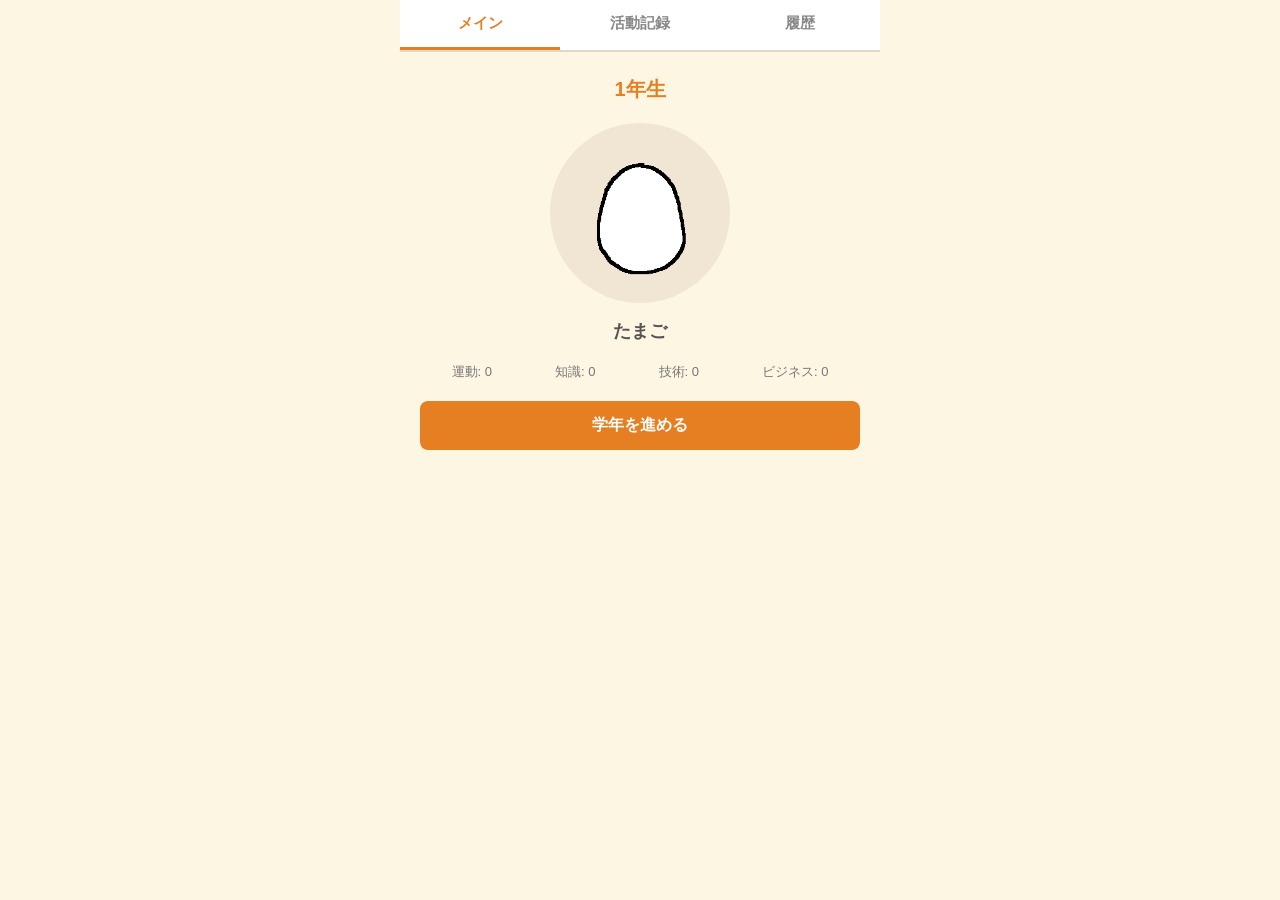
<file: index.html>
<!DOCTYPE html>
<html lang="ja">
<head>
  <meta charset="UTF-8">
  <meta name="viewport" content="width=device-width, initial-scale=1.0">
  <title>たまごっち型ライフログ</title>
  <link rel="stylesheet" href="style.css">
</head>

<img src="images/kansha.png" id="easter-egg-image" alt="Easter Egg">

<body>

  <!-- ========== ナビゲーション（タブ切り替え） ========== -->
  <nav id="tab-nav">
    <button class="tab-btn active" data-tab="main-view">メイン</button>
    <button class="tab-btn" data-tab="activity-view">活動記録</button>
    <button class="tab-btn" data-tab="history-view">履歴</button>
  </nav>

  <!-- ========== メインタブ ========== -->
  <section id="main-view" class="tab-content active">
    <!-- 学年表示 -->
    <div id="year-display" class="year-badge">1年生</div>

    <!-- キャラクター表示エリア -->
    <div id="character-area">
      <img id="character-img" src="images/egg.png" alt="たまごキャラクター">
      <p id="character-name">たまご</p>
    </div>

    <!-- 現在のスコア（デバッグ・確認用、非表示にしてもOK） -->
    <div id="score-display">
      <span>運動: <span id="score-sports">0</span></span>
      <span>知識: <span id="score-knowledge">0</span></span>
      <span>技術: <span id="score-tech">0</span></span>
      <span>ビジネス: <span id="score-business">0</span></span>
    </div>

    <!-- 学年を進めるボタン -->
    <button id="advance-year-btn">学年を進める</button>
  </section>

  <!-- ========== 活動記録タブ ========== -->
  <section id="activity-view" class="tab-content">
    <h2>活動を記録する</h2>

    <!-- イベント選択 -->
    <div class="form-group">
      <label for="event-select">イベント</label>
      <select id="event-select">
        <!-- activity.js で動的に生成 -->
      </select>
    </div>

    <!-- 活動日 -->
    <div class="form-group">
      <label for="activity-date">活動日</label>
      <input type="date" id="activity-date">
    </div>

    <!-- メモ -->
    <div class="form-group">
      <label for="activity-memo">メモ（任意）</label>
      <textarea id="activity-memo" rows="3" placeholder="活動内容をメモ..."></textarea>
    </div>

    <!-- 記録ボタン -->
    <button id="record-btn">記録する</button>
  </section>

  <!-- ========== 履歴タブ（カレンダー形式） ========== -->
  <section id="history-view" class="tab-content">
    <h2>活動履歴</h2>

    <!-- 月切り替えヘッダー -->
    <div id="calendar-header">
      <button id="cal-prev-btn">&lt;</button>
      <span id="cal-month-label"></span>
      <button id="cal-next-btn">&gt;</button>
    </div>

    <!-- カレンダー本体 -->
    <div id="calendar-grid">
      <!-- 曜日ヘッダー -->
      <div class="cal-dow">日</div>
      <div class="cal-dow">月</div>
      <div class="cal-dow">火</div>
      <div class="cal-dow">水</div>
      <div class="cal-dow">木</div>
      <div class="cal-dow">金</div>
      <div class="cal-dow">土</div>
      <!-- 日付セルは main.js で動的に生成 -->
    </div>

    <!-- 選択した日の活動詳細 -->
    <div id="cal-detail" style="display: none;">
      <h3 id="cal-detail-date"></h3>
      <ul id="cal-detail-list"></ul>
    </div>

    <p id="history-empty">まだ活動が記録されていません。</p>
  </section>

  <!-- JS読み込み（順序重要：activity.js → growth.js → main.js） -->
  <script src="activity.js"></script>
  <script src="growth.js"></script>
  <script src="main.js"></script>
</body>
</html>
</file>
<file: style.css>
/* ========== 全体リセット・ベース ========== */
* {
  margin: 0;
  padding: 0;
  box-sizing: border-box;
}

body {
  font-family: "Helvetica Neue", Arial, "Hiragino Kaku Gothic ProN", sans-serif;
  background-color: #fdf6e3;
  color: #333;
  max-width: 480px;
  margin: 0 auto;
  min-height: 100vh;
  padding-bottom: 2rem;
}

/* ========== ナビゲーション（タブ） ========== */
#tab-nav {
  display: flex;
  background-color: #fff;
  border-bottom: 2px solid #e0d8c8;
  position: sticky;
  top: 0;
  z-index: 10;
}

.tab-btn {
  flex: 1;
  padding: 14px 0;
  border: none;
  background: none;
  font-size: 15px;
  font-weight: bold;
  color: #888;
  cursor: pointer;
  transition: color 0.2s, border-bottom 0.2s;
  border-bottom: 3px solid transparent;
}

.tab-btn.active {
  color: #e67e22;
  border-bottom: 3px solid #e67e22;
}

/* ========== タブコンテンツの表示切り替え ========== */
.tab-content {
  display: none;
  padding: 24px 20px;
}

.tab-content.active {
  display: block;
}

/* ========== メインタブ ========== */

/* 学年バッジ */
.year-badge {
  text-align: center;
  font-size: 20px;
  font-weight: bold;
  color: #e67e22;
  margin-bottom: 16px;
}

/* キャラクター表示エリア */
#character-area {
  text-align: center;
  margin: 20px 0;
}

#character-img {
  width: 180px;
  height: 180px;
  object-fit: contain;
  /* 画像がない場合の仮表示 */
  background-color: #f0e6d3;
  border-radius: 50%;
  padding: 10px;
}

#character-name {
  margin-top: 12px;
  font-size: 18px;
  font-weight: bold;
  color: #555;
}

/* スコア表示 */
#score-display {
  display: flex;
  justify-content: space-around;
  margin: 20px 0;
  font-size: 13px;
  color: #777;
}

/* 学年進行ボタン */
#advance-year-btn {
  display: block;
  width: 100%;
  padding: 14px;
  margin-top: 20px;
  font-size: 16px;
  font-weight: bold;
  color: #fff;
  background-color: #e67e22;
  border: none;
  border-radius: 8px;
  cursor: pointer;
  transition: background-color 0.2s;
}

#advance-year-btn:hover {
  background-color: #cf6d17;
}

#advance-year-btn:disabled {
  background-color: #ccc;
  cursor: not-allowed;
}

/* ========== 活動記録タブ ========== */
#activity-view h2 {
  font-size: 18px;
  margin-bottom: 16px;
}

.form-group {
  margin-bottom: 16px;
}

.form-group label {
  display: block;
  font-size: 14px;
  font-weight: bold;
  margin-bottom: 6px;
  color: #555;
}

.form-group select,
.form-group input,
.form-group textarea {
  width: 100%;
  padding: 10px 12px;
  font-size: 15px;
  border: 1px solid #ddd;
  border-radius: 6px;
  background-color: #fff;
}

.form-group textarea {
  resize: vertical;
}

/* イベント重み表示 */
.weights-info {
  font-size: 13px;
  color: #888;
  margin-bottom: 12px;
  padding: 8px 12px;
  background-color: #fff;
  border-radius: 6px;
  border: 1px solid #eee;
}

/* 記録ボタン */
#record-btn {
  display: block;
  width: 100%;
  padding: 14px;
  font-size: 16px;
  font-weight: bold;
  color: #fff;
  background-color: #27ae60;
  border: none;
  border-radius: 8px;
  cursor: pointer;
  transition: background-color 0.2s;
}

#record-btn:hover {
  background-color: #219a52;
}

/* ========== 履歴タブ ========== */
#history-view h2 {
  font-size: 18px;
  margin-bottom: 16px;
}

#history-list {
  list-style: none;
}

#history-list li {
  padding: 12px;
  margin-bottom: 8px;
  background-color: #fff;
  border-radius: 6px;
  border: 1px solid #eee;
}

#history-list li .event-name {
  font-weight: bold;
  color: #333;
}

#history-list li .event-date {
  font-size: 13px;
  color: #888;
  margin-left: 8px;
}

#history-list li .event-memo {
  display: block;
  margin-top: 4px;
  font-size: 13px;
  color: #666;
}

#history-empty {
  text-align: center;
  color: #aaa;
  margin-top: 40px;
}

/* ========== カレンダー ========== */

/* 月切り替えヘッダー */
#calendar-header {
  display: flex;
  justify-content: space-between;
  align-items: center;
  margin-bottom: 12px;
}

#calendar-header button {
  background: none;
  border: 1px solid #ddd;
  border-radius: 6px;
  padding: 6px 14px;
  font-size: 16px;
  cursor: pointer;
  color: #555;
}

#calendar-header button:hover {
  background-color: #f0e6d3;
}

#cal-month-label {
  font-size: 17px;
  font-weight: bold;
  color: #333;
}

/* カレンダーグリッド（7列） */
#calendar-grid {
  display: grid;
  grid-template-columns: repeat(7, 1fr);
  gap: 4px;
}

/* 曜日ヘッダー */
.cal-dow {
  text-align: center;
  font-size: 12px;
  font-weight: bold;
  color: #888;
  padding: 6px 0;
}

/* 日付セル */
.cal-day {
  background-color: #ffffff;
  border: 2px solid transparent;
  text-align: center;
  padding: 4px 2px;
  font-size: 14px;
  border-radius: 6px;
  cursor: pointer;
  position: relative;
  min-height: 60px;
  display: flex;
  flex-direction: column;
}

.cal-day:hover {
  border: 2px solid #f6dac2;
}

/* 空セル（前月・翌月の埋め） */
.cal-day.empty {
  cursor: default;
}

.cal-day.empty:hover {
  background-color: transparent;
}

.cal-day.today::before {
    content: "▼";
    position: absolute;
    top: -10px;
    left: 50%;
    transform: translateX(-50%);
    font-size: 15px;
    color: #e67e22;
  }

/* 今日 */
.cal-day.today {
  font-weight: bold;
}

/* 活動がある日 */
.cal-day.has-activity {
  font-weight: bold;
}

/* 選択中の日 */
.cal-day.selected {
  border: 2px solid #e67e22;
}

.cal-day.selected::after {
  background-color: #fff;
}

/* 日付番号 */
.cal-day-num {
  display: block;
  font-size: 14px;
}

/* 活動テキストタグ（セル内に積み重なる。1つなら残りを埋める） */
.cal-activity-tag {
  font-size: 9px;
  line-height: 1.2;
  padding: 1px 2px;
  margin-top: 2px;
  background-color: #fdebd0;
  border-radius: 3px;
  color: #333;
  overflow: hidden;
  white-space: nowrap;
  text-overflow: ellipsis;
  flex: 1;
  display: flex;
  align-items: center;
  justify-content: center;
}

/* 隠し卵（背景に溶け込む） */
.hidden-egg {
  position: absolute;
  width: 16px;
  height: 16px;
  pointer-events: auto;
  cursor: default;
  transition: opacity 0.3s;
  z-index: 2;
}

/* 見つけた時 */
.hidden-egg.found {
  animation: egg-pop 0.4s ease;
}

@keyframes egg-pop {
  0% { transform: scale(1); }
  50% { transform: scale(1.8); }
  100% { transform: scale(1); }
}

/* 卵発見テキストポップ */
.egg-popup {
  position: absolute;
  top: -10px;
  left: 50%;
  transform: translateX(-50%);
  font-size: 11px;
  font-weight: bold;
  color: #e67e22;
  white-space: nowrap;
  z-index: 10;
  pointer-events: none;
  animation: popup-float 2s ease forwards;
}

@keyframes popup-float {
  0% { opacity: 1; transform: translateX(-50%) translateY(0); }
  100% { opacity: 0; transform: translateX(-50%) translateY(-30px); }
}

/* 日付クリック時の詳細表示 */
#cal-detail {
  margin-top: 16px;
  padding: 12px;
  background-color: #fff;
  border-radius: 8px;
  border: 1px solid #eee;
}

#cal-detail h3 {
  font-size: 15px;
  color: #555;
  margin-bottom: 8px;
}

#cal-detail-list {
  list-style: none;
}

#cal-detail-list li {
  padding: 8px 0;
  border-bottom: 1px solid #f0f0f0;
  font-size: 14px;
  cursor: pointer;
}

#cal-detail-list li:last-child {
  border-bottom: none;
}

#cal-detail-list li:hover {
  background-color: #fdf0e0;
}

/* --- キャラクターのプルプル・ジャンプ演出 --- */
@keyframes egg-wiggle {
  0% { transform: scale(1); }
  25% { transform: scale(1.1, 0.9) rotate(5deg); } /* 横に潰れて少し回転 */
  50% { transform: scale(0.9, 1.1) translateY(-10px); } /* 縦に伸びて少し浮く */
  75% { transform: scale(1.05, 0.95) rotate(-5deg); }
  100% { transform: scale(1); }
}

.wiggle-active {
  animation: egg-wiggle 0.4s ease-in-out;
}

#easter-egg-image {
    position: fixed;
    z-index: 9999;
    height: 500px;
    bottom: -100px; /* 記録ボタン付近の高さに調整 */
    right: -500px; /* 画面の右外に隠しておく */
    pointer-events: none;
}

/* アニメーション用クラス */
.animate-easter-egg {
    animation: moveAndFade 5s linear forwards;
}

@keyframes moveAndFade {
    0% { right: -250px; opacity: 1; }
    80% { right: 100%; opacity: 1; }
    100% { right: 120%; opacity: 0; }
}
</file>
